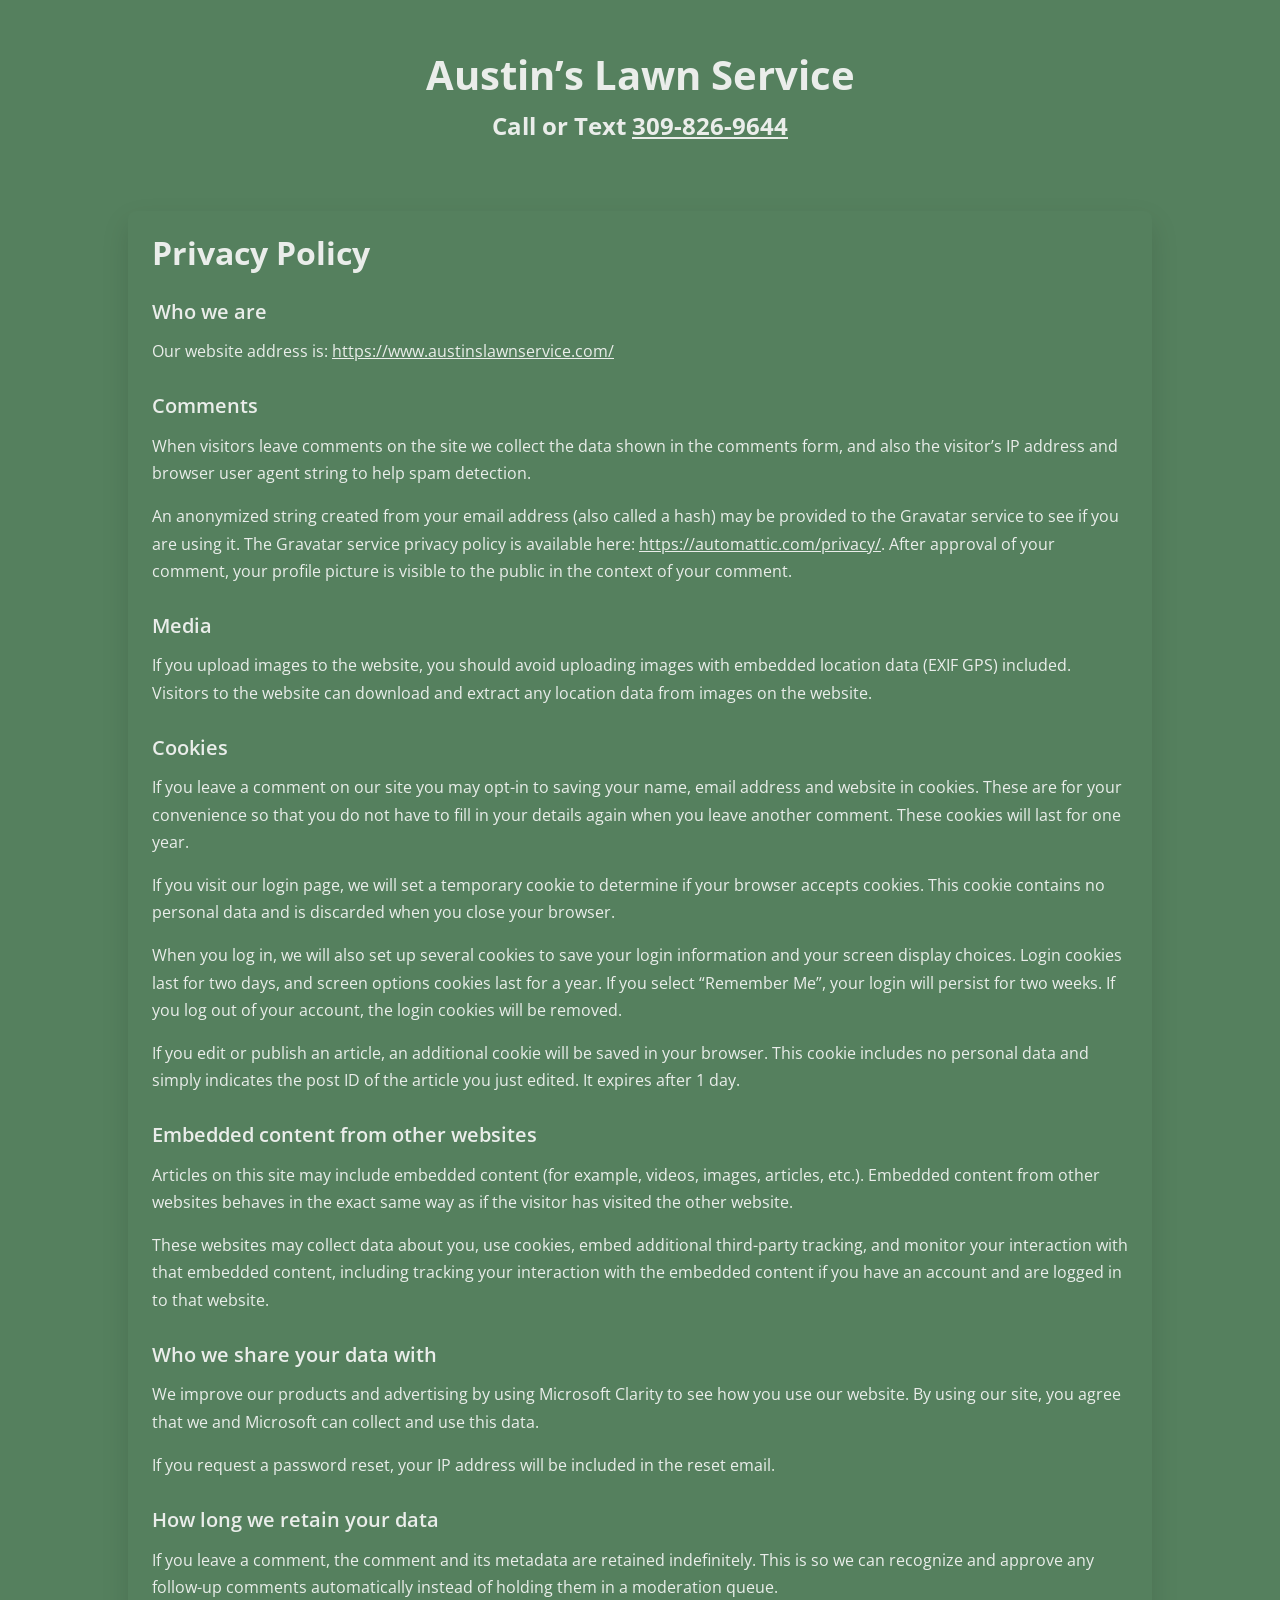
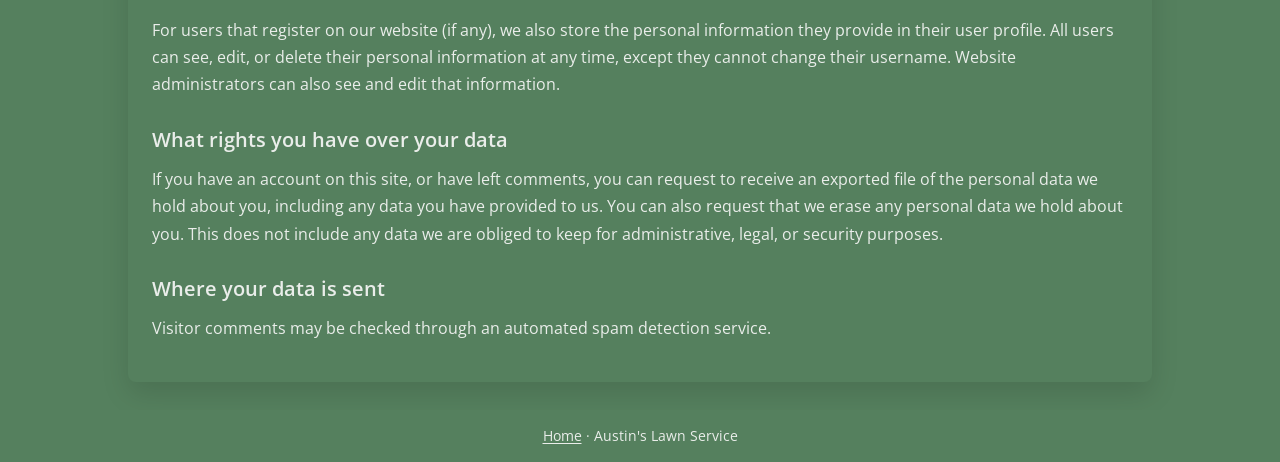
<file: public/privacy.html>
<!DOCTYPE html>
<html lang="en">
<head>
  <meta charset="UTF-8">
  <meta name="viewport" content="width=device-width, initial-scale=1.0">
  <title>Privacy Policy | Austin's Lawn Service</title>
  <meta name="description" content="Privacy Policy for Austin's Lawn Service.">
  <link rel="canonical" href="https://www.austinslawnservice.com/privacy.html">
  <link rel="icon" type="image/png" sizes="32x32" href="media/cropped-AustinLawnService-512x512px-wbackground-32x32.png">
  <link rel="apple-touch-icon" href="media/cropped-AustinLawnService-512x512px-wbackground-180x180.png">
  <link rel="preconnect" href="https://fonts.googleapis.com">
  <link rel="preconnect" href="https://fonts.gstatic.com" crossorigin>
  <link href="https://fonts.googleapis.com/css2?family=Open+Sans:wght@300;400;500;600;700;800&display=swap" rel="stylesheet">
  <link rel="stylesheet" href="assets/css/styles.css">
</head>
<body>
  <div class="site-shell">
    <header class="topbar">
      <div class="topbar__inner">
        <h1>Austin’s Lawn Service</h1>
        <h2>Call or Text <a class="inline-phone" href="tel:+13098269644">309-826-9644</a></h2>
      </div>
    </header>

    <main class="privacy-main">
      <div class="container">
        <article class="privacy-card">
          <h1>Privacy Policy</h1>
<h2>Who we are</h2>
<p>Our website address is: <a href="https://www.austinslawnservice.com/">https://www.austinslawnservice.com/</a></p>

<h2>Comments</h2>
<p>When visitors leave comments on the site we collect the data shown in the comments form, and also the visitor’s IP address and browser user agent string to help spam detection.</p>
<p>An anonymized string created from your email address (also called a hash) may be provided to the Gravatar service to see if you are using it. The Gravatar service privacy policy is available here: <a href="https://automattic.com/privacy/">https://automattic.com/privacy/</a>. After approval of your comment, your profile picture is visible to the public in the context of your comment.</p>

<h2>Media</h2>
<p>If you upload images to the website, you should avoid uploading images with embedded location data (EXIF GPS) included. Visitors to the website can download and extract any location data from images on the website.</p>

<h2>Cookies</h2>
<p>If you leave a comment on our site you may opt-in to saving your name, email address and website in cookies. These are for your convenience so that you do not have to fill in your details again when you leave another comment. These cookies will last for one year.</p>
<p>If you visit our login page, we will set a temporary cookie to determine if your browser accepts cookies. This cookie contains no personal data and is discarded when you close your browser.</p>
<p>When you log in, we will also set up several cookies to save your login information and your screen display choices. Login cookies last for two days, and screen options cookies last for a year. If you select “Remember Me”, your login will persist for two weeks. If you log out of your account, the login cookies will be removed.</p>
<p>If you edit or publish an article, an additional cookie will be saved in your browser. This cookie includes no personal data and simply indicates the post ID of the article you just edited. It expires after 1 day.</p>

<h2>Embedded content from other websites</h2>
<p>Articles on this site may include embedded content (for example, videos, images, articles, etc.). Embedded content from other websites behaves in the exact same way as if the visitor has visited the other website.</p>
<p>These websites may collect data about you, use cookies, embed additional third-party tracking, and monitor your interaction with that embedded content, including tracking your interaction with the embedded content if you have an account and are logged in to that website.</p>

<h2>Who we share your data with</h2>
<p>We improve our products and advertising by using Microsoft Clarity to see how you use our website. By using our site, you agree that we and Microsoft can collect and use this data.</p>
<p>If you request a password reset, your IP address will be included in the reset email.</p>

<h2>How long we retain your data</h2>
<p>If you leave a comment, the comment and its metadata are retained indefinitely. This is so we can recognize and approve any follow-up comments automatically instead of holding them in a moderation queue.</p>
<p>For users that register on our website (if any), we also store the personal information they provide in their user profile. All users can see, edit, or delete their personal information at any time, except they cannot change their username. Website administrators can also see and edit that information.</p>

<h2>What rights you have over your data</h2>
<p>If you have an account on this site, or have left comments, you can request to receive an exported file of the personal data we hold about you, including any data you have provided to us. You can also request that we erase any personal data we hold about you. This does not include any data we are obliged to keep for administrative, legal, or security purposes.</p>

<h2>Where your data is sent</h2>
<p>Visitor comments may be checked through an automated spam detection service.</p>

        </article>
      </div>
    </main>

    <footer class="footer">
      <div class="container">
        <a href="https://www.austinslawnservice.com/">Home</a> &middot; Austin's Lawn Service
      </div>
    </footer>
  </div>
</body>
</html>
</file>
<file: public/assets/css/styles.css>
:root{
  --brand-green:#55805e;
  --brand-green-dark:#496d51;
  --brand-cream:#eaedea;
  --text:#4d4d4d;
  --white:#ffffff;
  --max-width:1080px;
  --shadow:0 12px 28px rgba(0,0,0,.12);
  --radius:8px;
}

@keyframes fadeInUp {
  from {
    opacity: 0;
    transform: translateY(20px);
  }
  to {
    opacity: 1;
    transform: translateY(0);
  }
}

@keyframes gentlePulse {
  0%, 100% { transform: scale(1); }
  50% { transform: scale(1.02); }
}

*{box-sizing:border-box}
html{scroll-behavior:smooth}
body{
  margin:0;
  font-family:"Open Sans", Arial, sans-serif;
  color:var(--text);
  background:var(--brand-green);
  line-height:1.7;
}
img,video{max-width:100%;height:auto;display:block}
a{color:inherit}
.site-shell{background:var(--white); min-height:100vh}
.topbar{
  background:var(--brand-green);
  color:var(--brand-cream);
  border-bottom:1px solid var(--brand-green);
}
.topbar__inner,
.container{
  width:min(80%, var(--max-width));
  margin:0 auto;
}
.topbar__inner{
  padding:3rem 0;
  font-size:18px;
  font-weight:700;
  line-height:1.35;
  text-align:center;
  animation: fadeInUp 1s ease-out;
}
.topbar__inner h1,
.topbar__inner h2{
  margin:0;
  color:var(--brand-cream);
  font-size:inherit;
  font-weight:inherit;
}
.topbar__inner h1{
  font-size:2.5rem;
  margin-bottom:0.5rem;
  animation: fadeInUp 1.2s ease-out 0.2s both;
}
.topbar__inner h2{
  animation: fadeInUp 1.2s ease-out 0.4s both;
  font-size:1.5rem;
}
.section{
  padding:18px 0;
}
.section--green{
  background:var(--brand-green);
  color:var(--brand-cream);
}
.grid{
  display:grid;
  grid-template-columns:1fr 1fr;
  gap:5.5%;
  align-items:center;
}
.hero-copy h1,
.section-title{
  margin:0 0 10px;
  color:var(--brand-cream);
  font-size:2rem;
  line-height:1.1;
  font-weight:700;
  animation: fadeInUp 1.2s ease-out 0.6s both;
}
.hero-copy p{
  margin:0 0 1rem;
  font-size:18px;
  animation: fadeInUp 1s ease-out 0.8s both;
}
}
.hero-copy ul{
  margin:0 0 1rem 1.2rem;
  padding:0;
}
.hero-copy li{margin:.2rem 0}
.hero-media img,
.video-wrap video,
.privacy-card{
  border-radius:var(--radius);
  box-shadow:var(--shadow);
  transition: box-shadow 0.3s ease, transform 0.3s ease;
}
.hero-media img:hover,
.video-wrap video:hover{
  box-shadow: 0 16px 32px rgba(0,0,0,.15);
  transform: translateY(-2px);
}
.badge{
  display:block;
  margin:0 auto 10px;
  max-width:192px;
  transition: transform 0.3s ease;
}
.badge:hover{
  transform: scale(1.05);
}
.center-text{
  text-align:center;
}
.center-text h2{
  margin:0;
  color:var(--brand-cream);
  font-size:1.65rem;
  font-weight:600;
}
.gallery-shell{
  margin-top:18px;
}
.carousel{
  position:relative;
  overflow:hidden;
}
.carousel__viewport{
  position:relative;
  z-index:0;
  overflow:hidden;
  border-radius:var(--radius);
  touch-action:pan-y;
}
.carousel__track{
  display:flex;
  transition:transform .35s ease;
  will-change:transform;
}
.carousel__slide{
  min-width:100%;
  padding:0;
}
.carousel__slide img{
  width:100%;
  transition: transform 0.3s ease;
}
.carousel__slide img:hover{
  transform: scale(1.02);
}
  aspect-ratio:16 / 10;
  object-fit:cover;
  border-radius:var(--radius);
  box-shadow:var(--shadow);
}
.carousel__dots{
  display:flex;
  justify-content:center;
  gap:8px;
  margin-top:14px;
  flex-wrap:wrap;
}
.carousel__dot{
  width:10px;
  height:10px;
  border-radius:999px;
  border:none;
  background:rgba(234,237,234,.45);
  cursor:pointer;
}
.carousel__dot.is-active{background:var(--brand-cream)}
.video-wrap{
  margin-top:20px;
}
.video-wrap video{
  width:100%;
  background:#000;
}
.footer{
  background:var(--brand-green);
  color:var(--brand-cream);
  padding:14px 0;
  text-align:center;
  font-size:14px;
}
.footer a{
  color:var(--brand-cream);
  text-decoration:underline;
  text-underline-offset:2px;
}
.privacy-main{
  background:var(--brand-green);
  padding:20px 0 28px;
}
.privacy-card{
  background:var(--brand-green);
  color:var(--brand-cream);
  padding:24px;
}
.privacy-card h1{
  color:var(--brand-cream);
  font-size:2rem;
  line-height:1.1;
  margin:0 0 1rem;
}
.privacy-card h2{
  color:var(--brand-cream);
  font-size:1.25rem;
  margin:1.5rem 0 .5rem;
  font-weight:600;
}
.privacy-card p{
  margin:.6rem 0 1rem;
}
.privacy-card a{
  color:var(--brand-cream);
  text-decoration:underline;
}
.privacy-card ul{
  margin:0 0 1rem 1.25rem;
}
.inline-phone{
  white-space:nowrap;
}
@media (max-width: 980px){
  .topbar__inner,.container{width:min(92%, var(--max-width))}
  .grid{grid-template-columns:1fr; gap:24px}
  .hero-copy h1{font-size:1.8rem}
  .hero-copy p{font-size:16px}
  .center-text h2{font-size:1.45rem}
}
@media (max-width: 640px){
  .topbar__inner{font-size:13px}
  .hero-copy h1,.privacy-card h1{font-size:1.65rem}
  .section{padding:12px 0}
}
</file>
